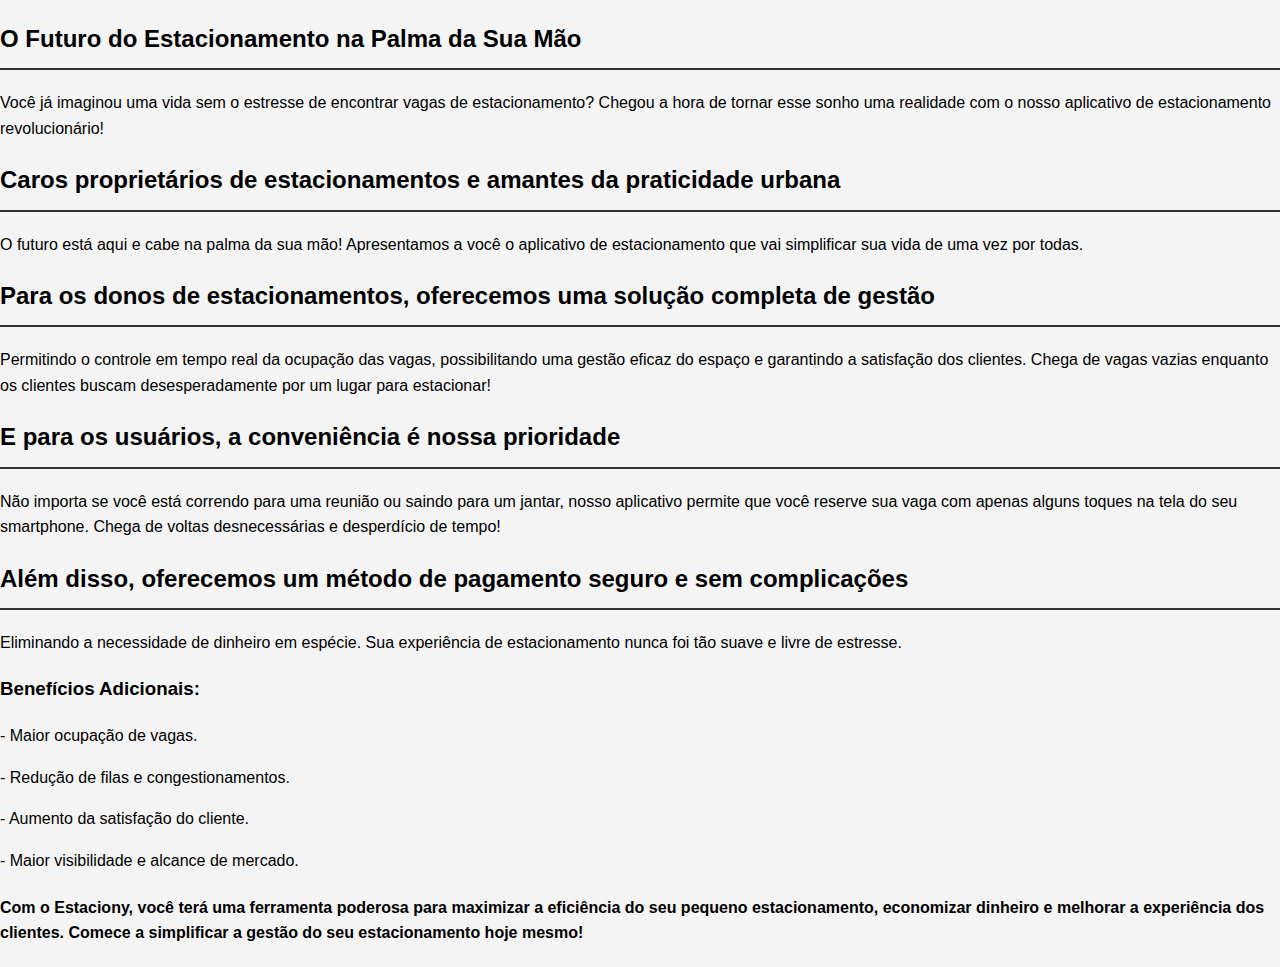
<file: index.html>
<!DOCTYPE html>
<html lang="pt-br">
<head>
<meta charset="UTF-8">
<meta name="viewport" content="width=device-width, initial-scale=1.0">
<title>Aplicativo de Estacionamento</title>
<link rel="stylesheet" href="style.css"> <!-- Importando o arquivo CSS externo -->
</head>
<body>
<h2 class="titulo">O Futuro do Estacionamento na Palma da Sua Mão</h2>
<p class="texto">Você já imaginou uma vida sem o estresse de encontrar vagas de estacionamento? Chegou a hora de tornar esse sonho uma realidade com o nosso aplicativo de estacionamento revolucionário!</p>

<h2 class="titulo">Caros proprietários de estacionamentos e amantes da praticidade urbana</h2>
<p class="texto">O futuro está aqui e cabe na palma da sua mão! Apresentamos a você o aplicativo de estacionamento que vai simplificar sua vida de uma vez por todas.</p>

<h2 class="titulo">Para os donos de estacionamentos, oferecemos uma solução completa de gestão</h2>
<p class="texto">Permitindo o controle em tempo real da ocupação das vagas, possibilitando uma gestão eficaz do espaço e garantindo a satisfação dos clientes. Chega de vagas vazias enquanto os clientes buscam desesperadamente por um lugar para estacionar!</p>

<h2 class="titulo">E para os usuários, a conveniência é nossa prioridade</h2>
<p class="texto">Não importa se você está correndo para uma reunião ou saindo para um jantar, nosso aplicativo permite que você reserve sua vaga com apenas alguns toques na tela do seu smartphone. Chega de voltas desnecessárias e desperdício de tempo!</p>

<h2 class="titulo">Além disso, oferecemos um método de pagamento seguro e sem complicações</h2>
<p class="texto">Eliminando a necessidade de dinheiro em espécie. Sua experiência de estacionamento nunca foi tão suave e livre de estresse.</p>

<h3 class="diferenciado">Benefícios Adicionais:</h3>
<p class="texto">- Maior ocupação de vagas.</p>
<p class="texto">- Redução de filas e congestionamentos.</p>
<p class="texto">- Aumento da satisfação do cliente.</p>
<p class="texto">- Maior visibilidade e alcance de mercado.</p>

<h4 class="diferenciado-titulo">Com o Estaciony, você terá uma ferramenta poderosa para maximizar a eficiência do seu pequeno estacionamento, economizar dinheiro e melhorar a experiência dos clientes. Comece a simplificar a gestão do seu estacionamento hoje mesmo!</h4>
</body>
</html>
</file>
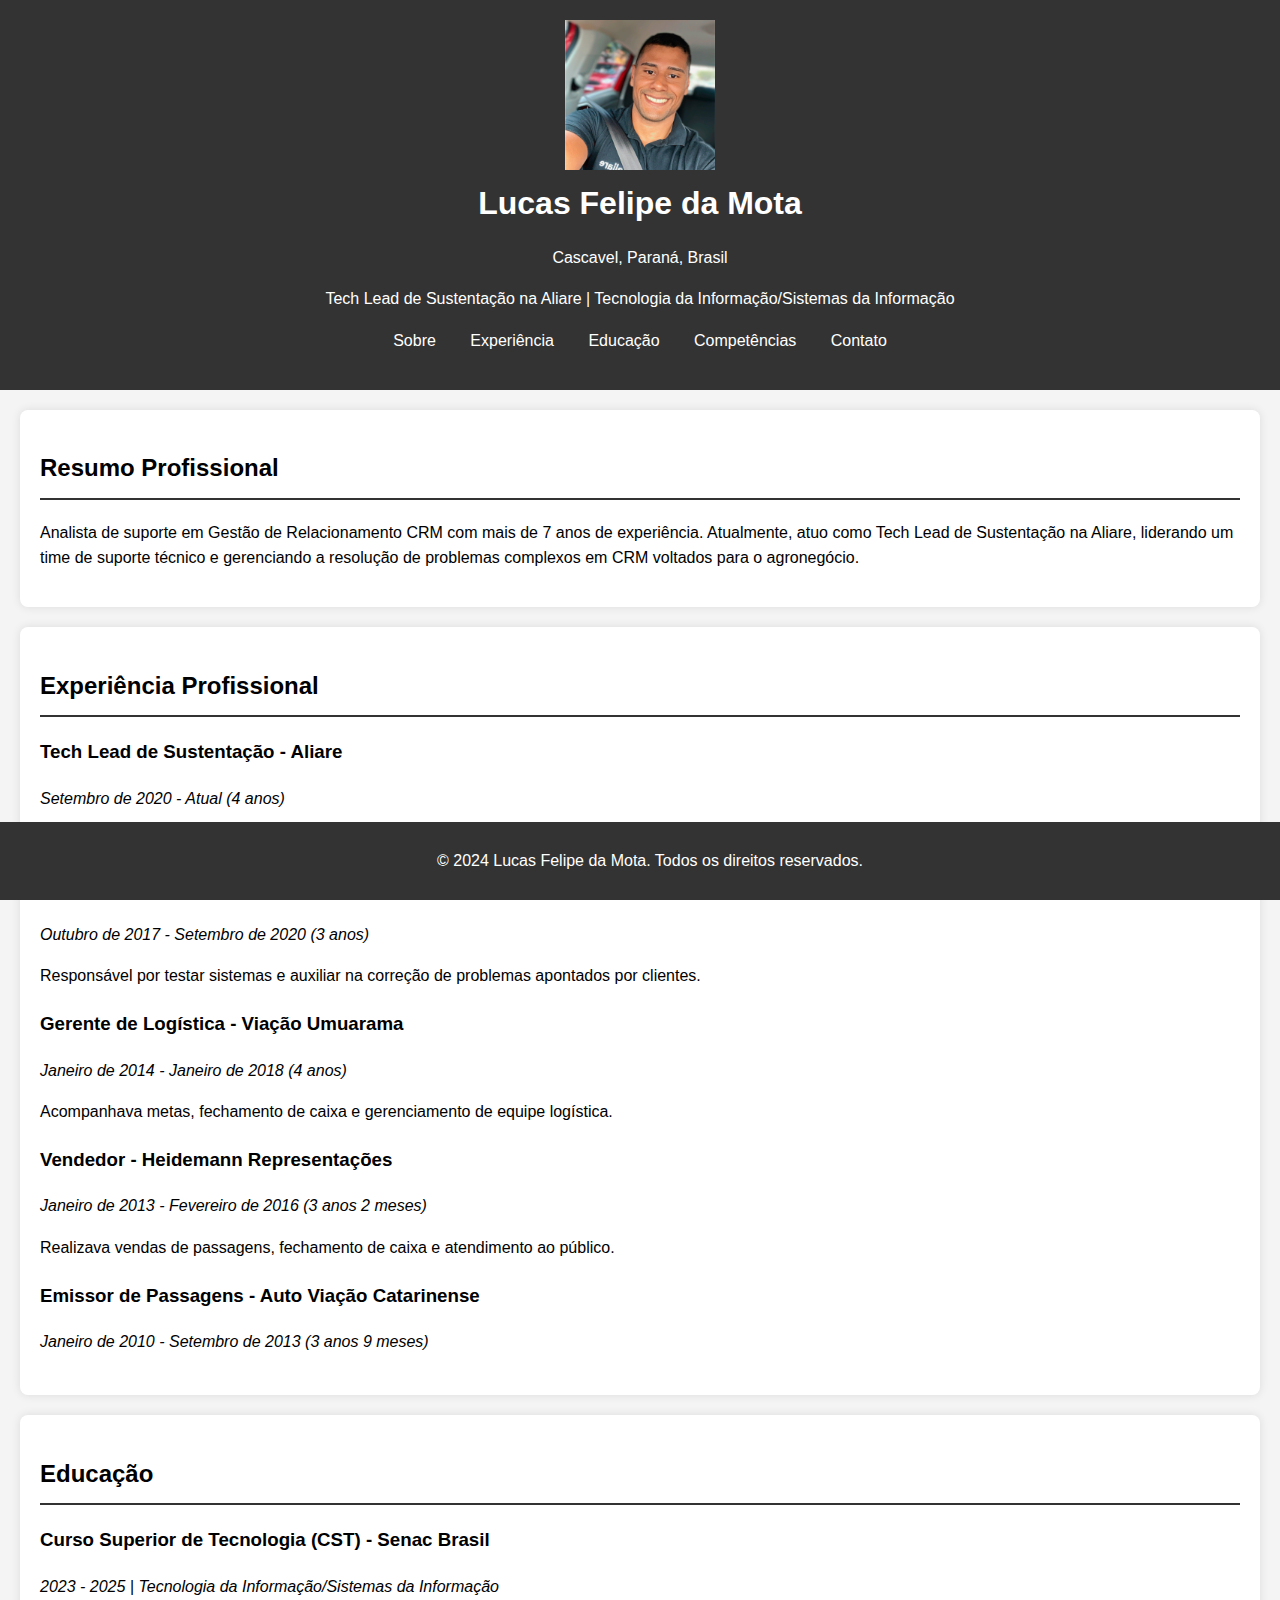
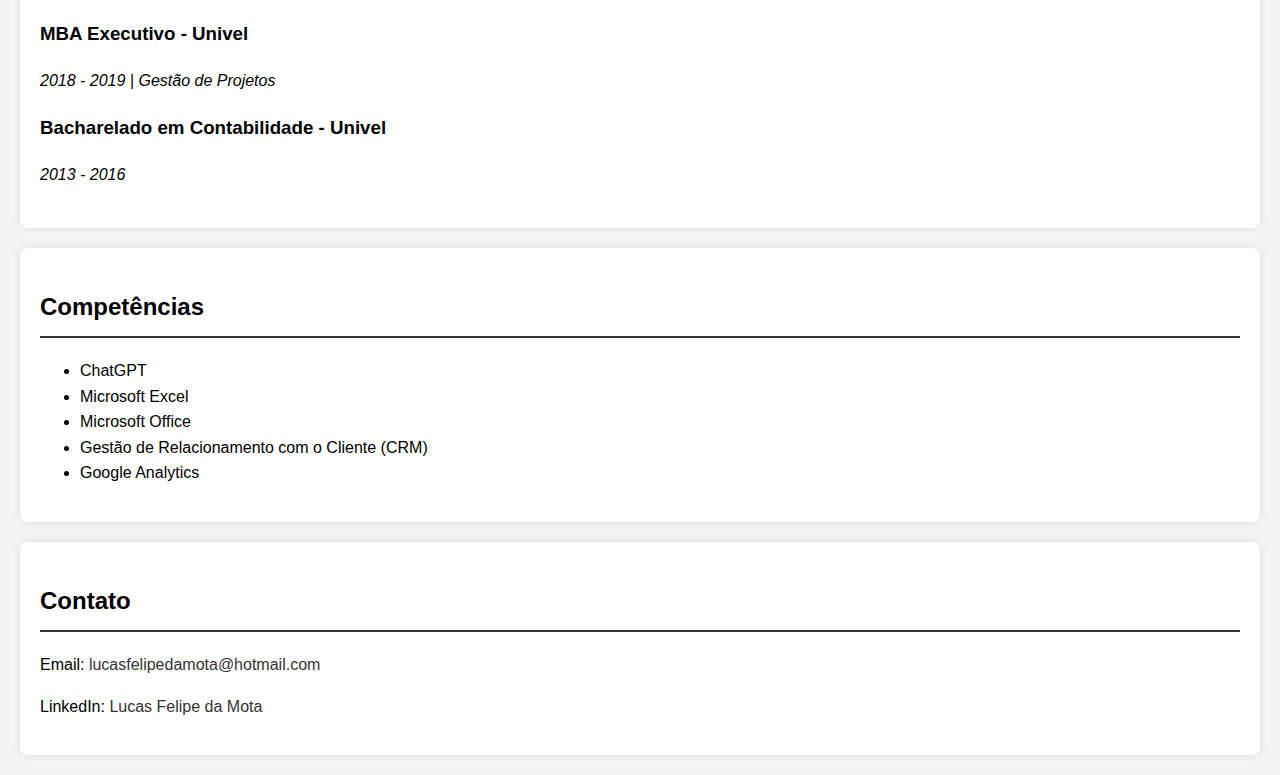
<file: site.html>
<!DOCTYPE html>
<html lang="pt-BR">
<head>
    <meta charset="UTF-8">
    <meta name="viewport" content="width=device-width, initial-scale=1.0">
    <title>Currículo - Lucas Felipe da Mota</title>
    <link rel="stylesheet" href="style.css">
</head>
<body>
    <header>
        <img src="minhafoto.jfif" alt="Foto Lucas" class="foto-perfil">
        <h1>Lucas Felipe da Mota</h1>
        <p>Cascavel, Paraná, Brasil</p>
        <p>Tech Lead de Sustentação na Aliare | Tecnologia da Informação/Sistemas da Informação</p>
        <nav>
            <ul>
                <li><a href="#sobre">Sobre</a></li>
                <li><a href="#experiencia">Experiência</a></li>
                <li><a href="#educacao">Educação</a></li>
                <li><a href="#competencias">Competências</a></li>
                <li><a href="#contato">Contato</a></li>
            </ul>
        </nav>
    </header>

    <section id="sobre">
        <h2>Resumo Profissional</h2>
        <p>
            Analista de suporte em Gestão de Relacionamento CRM com mais de 7 anos de experiência. Atualmente, atuo como Tech Lead de Sustentação na Aliare, liderando um time de suporte técnico e gerenciando a resolução de problemas complexos em CRM voltados para o agronegócio.
        </p>
    </section>

    <section id="experiencia">
        <h2>Experiência Profissional</h2>
        <div class="experiencia-item">
            <h3>Tech Lead de Sustentação - Aliare</h3>
            <p><em>Setembro de 2020 - Atual (4 anos)</em></p>
            <p>Atuo na liderança de um time de suporte técnico, gerenciando desvios e demandas de clientes.</p>
        </div>
        <div class="experiencia-item">
            <h3>Analista de Testes - Aliare</h3>
            <p><em>Outubro de 2017 - Setembro de 2020 (3 anos)</em></p>
            <p>Responsável por testar sistemas e auxiliar na correção de problemas apontados por clientes.</p>
        </div>
        <div class="experiencia-item">
            <h3>Gerente de Logística - Viação Umuarama</h3>
            <p><em>Janeiro de 2014 - Janeiro de 2018 (4 anos)</em></p>
            <p>Acompanhava metas, fechamento de caixa e gerenciamento de equipe logística.</p>
        </div>
        <div class="experiencia-item">
            <h3>Vendedor - Heidemann Representações</h3>
            <p><em>Janeiro de 2013 - Fevereiro de 2016 (3 anos 2 meses)</em></p>
            <p>Realizava vendas de passagens, fechamento de caixa e atendimento ao público.</p>
        </div>
        <div class="experiencia-item">
            <h3>Emissor de Passagens - Auto Viação Catarinense</h3>
            <p><em>Janeiro de 2010 - Setembro de 2013 (3 anos 9 meses)</em></p>
        </div>
    </section>

    <section id="educacao">
        <h2>Educação</h2>
        <div class="educacao-item">
            <h3>Curso Superior de Tecnologia (CST) - Senac Brasil</h3>
            <p><em>2023 - 2025 | Tecnologia da Informação/Sistemas da Informação</em></p>
        </div>
        <div class="educacao-item">
            <h3>MBA Executivo - Univel</h3>
            <p><em>2018 - 2019 | Gestão de Projetos</em></p>
        </div>
        <div class="educacao-item">
            <h3>Bacharelado em Contabilidade - Univel</h3>
            <p><em>2013 - 2016</em></p>
        </div>
    </section>

    <section id="competencias">
        <h2>Competências</h2>
        <ul>
            <li>ChatGPT</li>
            <li>Microsoft Excel</li>
            <li>Microsoft Office</li>
            <li>Gestão de Relacionamento com o Cliente (CRM)</li>
            <li>Google Analytics</li>
        </ul>
    </section>

    <section id="contato">
        <h2>Contato</h2>
        <p>Email: <a href="mailto:lucasfelipedamota@gmail.com">lucasfelipedamota@hotmail.com</a></p>
        <p>LinkedIn: <a href="https://www.linkedin.com/in/lucasfelipedamota">Lucas Felipe da Mota</a></p>
    </section>

    <footer>
        <p>&copy; 2024 Lucas Felipe da Mota. Todos os direitos reservados.</p>
    </footer>
</body>
</html>
</file>
<file: style.css>
body {
    font-family: Arial, sans-serif;
    line-height: 1.6;
    margin: 0;
    padding: 0;
    background-color: #f4f4f4;
}

header {
    background-color: #333;
    color: white;
    padding: 20px 0;
    text-align: center;
}

header h1 {
    margin: 0;
}

nav ul {
    padding: 0;
    list-style: none;
    text-align: center;
}

nav ul li {
    display: inline;
    margin: 0 15px;
}

nav ul li a {
    color: white;
    text-decoration: none;
}

section {
    margin: 20px;
    padding: 20px;
    background-color: white;
    border-radius: 8px;
    box-shadow: 0 0 10px rgba(0, 0, 0, 0.1);
}

h2 {
    border-bottom: 2px solid #333;
    padding-bottom: 10px;
}

footer {
    text-align: center;
    padding: 10px;
    background-color: #333;
    color: white;
    position: fixed;
    bottom: 0;
    width: 100%;
}

.experiencia-item, .educacao-item {
    margin-bottom: 20px;
}

a {
    color: #333;
    text-decoration: none;
}

a:hover {
    text-decoration: underline;
}
.foto-perfil {
    width: 150px;
    height: 150px;
    object-fit: cover;
}
</file>
